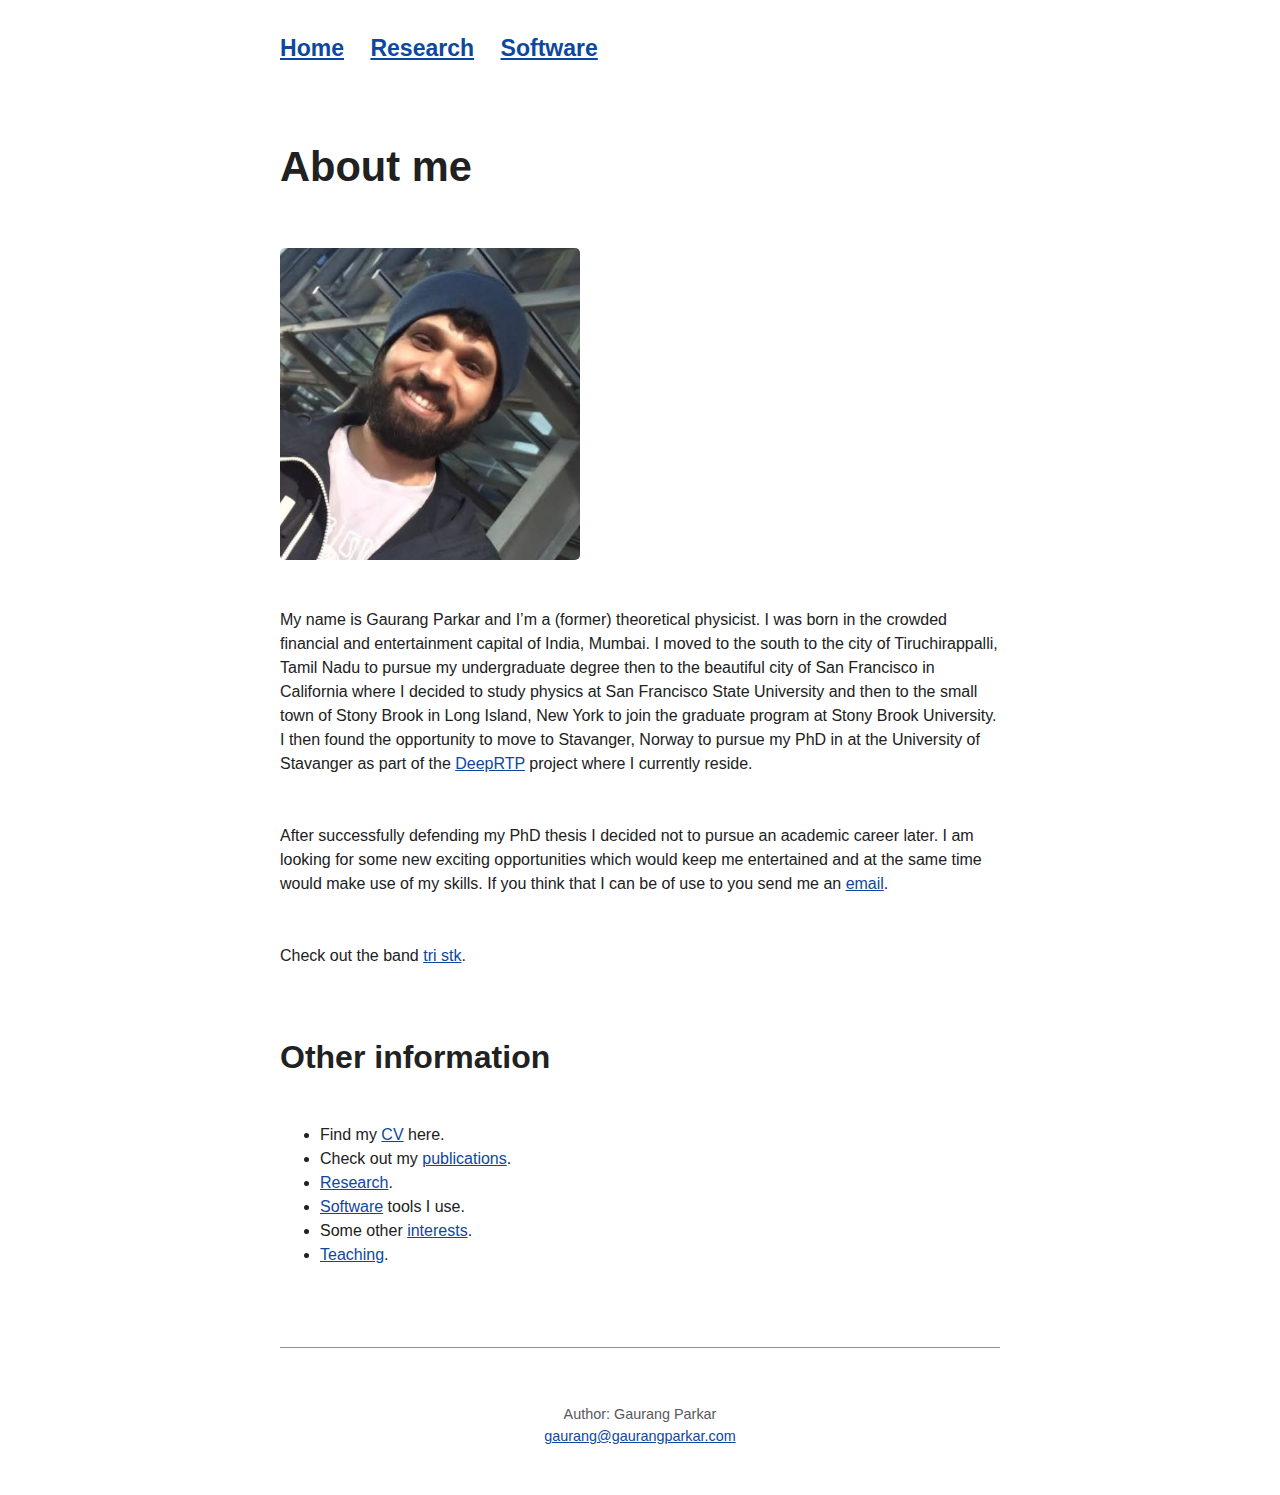
<file: index.html>
<html>
<head>
	<title>Homepage of Gaurang Parkar</title>
	<h4><a href="index.html">Home</a>  <span style="margin: 0 10px"></span>  <a href="projects.html">Research</a><span style="margin: 0 10px"></span>  <a href="software.html">Software</a></h4>
	<link rel='stylesheet' type='text/css' href='style.css'>
</head>
<h2 id="about-me">About me</h2>
<p><img src="photo.jpg" alt="drawing" width="300"/></p>
<p>My name is Gaurang Parkar and I&#8217;m a (former) theoretical physicist. I was born in the crowded financial and entertainment capital of India, Mumbai. I moved to the south to the city of Tiruchirappalli, Tamil Nadu to pursue my undergraduate degree then to the beautiful city of San Francisco in California where I decided to study physics at San Francisco State University and then to the small town of Stony Brook in Long Island, New York to join the graduate program at Stony Brook University. I then found the opportunity to move to Stavanger, Norway to pursue my PhD in at the University of Stavanger as part of the <a href="https://deeprtp.uis.no/">DeepRTP</a> project where I currently reside.</p>
<p>After successfully defending my PhD thesis I decided not to pursue an academic career later. 
 I am looking for some new exciting opportunities which would keep me entertained and at the same time would make use of my skills. If you think that I can be of use to you send me an <a href="gaurang@gaurangparkar.com">email</a>.</p>
<p>Check out the band <a href="https://www.instagram.com/tri_stykker/">tri stk</a>.</p>
<h3 id="other-information">Other information</h3>
<ul>
<li>Find my <a href="cv_july2025.pdf">CV</a> here.</li>
<li>Check out my <a href="https://scholar.google.com/citations?user=YYGDkjYAAAAJ&amp;hl=en">publications</a>.</li>
<li><a href="projects.html">Research</a>.</li>
<li><a href="software.html">Software</a> tools I use.</li>
<li>Some other <a href="interests.html">interests</a>.</li>
<li><a href="teaching.html">Teaching</a>.</li>
</ul>
<footer>
  <p>Author: Gaurang Parkar<br>
  <a href="mailto:gaurang@gaurangparkar.com">gaurang@gaurangparkar.com</a></p>
</footer>
</file>
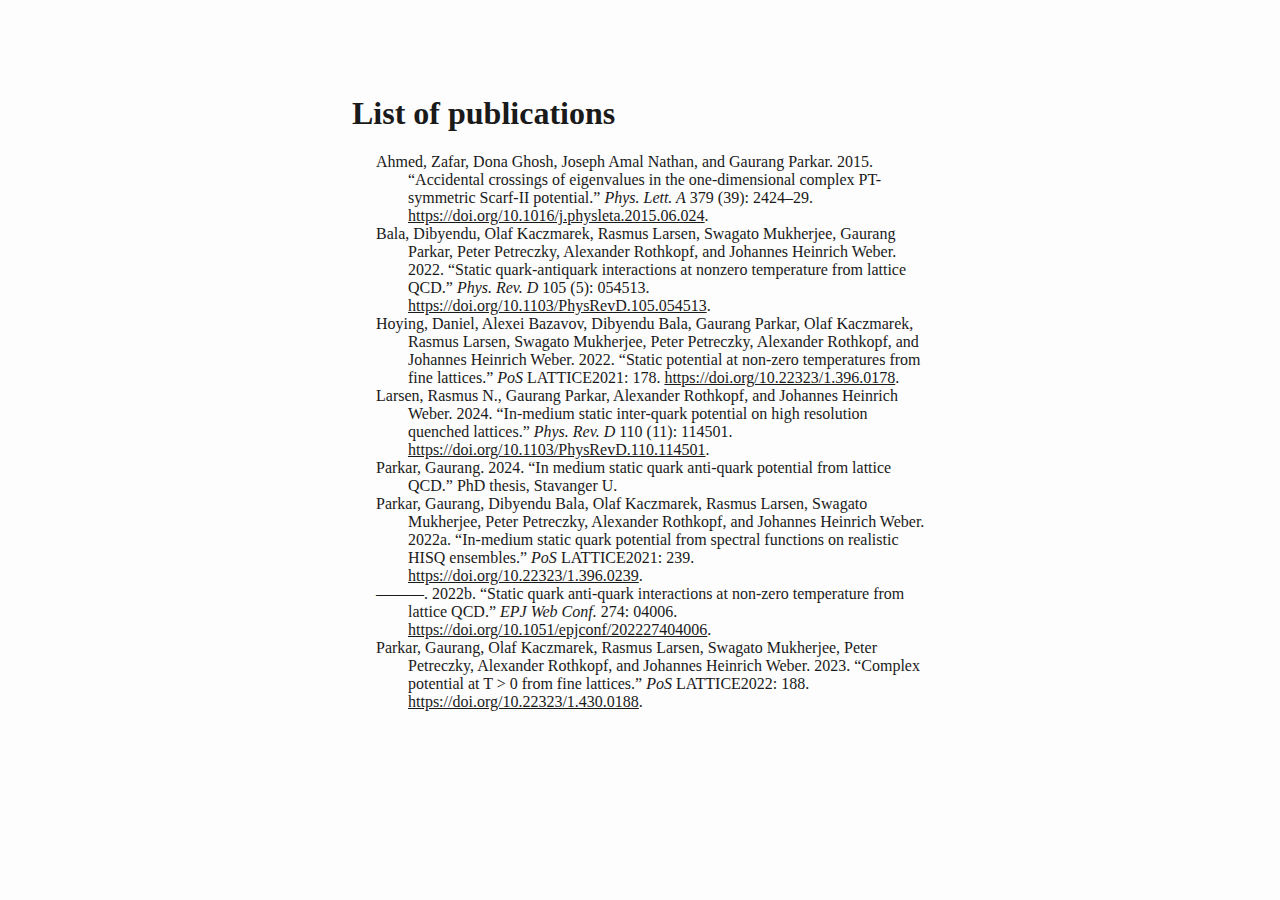
<file: bibs.html>
<!DOCTYPE html>
<html xmlns="http://www.w3.org/1999/xhtml" lang="" xml:lang="">
<head>
  <meta charset="utf-8" />
  <meta name="generator" content="pandoc" />
  <meta name="viewport" content="width=device-width, initial-scale=1.0, user-scalable=yes" />
  <title>bibs</title>
  <style>
    html {
      color: #1a1a1a;
      background-color: #fdfdfd;
    }
    body {
      margin: 0 auto;
      max-width: 36em;
      padding-left: 50px;
      padding-right: 50px;
      padding-top: 50px;
      padding-bottom: 50px;
      hyphens: auto;
      overflow-wrap: break-word;
      text-rendering: optimizeLegibility;
      font-kerning: normal;
    }
    @media (max-width: 600px) {
      body {
        font-size: 0.9em;
        padding: 12px;
      }
      h1 {
        font-size: 1.8em;
      }
    }
    @media print {
      html {
        background-color: white;
      }
      body {
        background-color: transparent;
        color: black;
        font-size: 12pt;
      }
      p, h2, h3 {
        orphans: 3;
        widows: 3;
      }
      h2, h3, h4 {
        page-break-after: avoid;
      }
    }
    p {
      margin: 1em 0;
    }
    a {
      color: #1a1a1a;
    }
    a:visited {
      color: #1a1a1a;
    }
    img {
      max-width: 100%;
    }
    svg {
      height: auto;
      max-width: 100%;
    }
    h1, h2, h3, h4, h5, h6 {
      margin-top: 1.4em;
    }
    h5, h6 {
      font-size: 1em;
      font-style: italic;
    }
    h6 {
      font-weight: normal;
    }
    ol, ul {
      padding-left: 1.7em;
      margin-top: 1em;
    }
    li > ol, li > ul {
      margin-top: 0;
    }
    blockquote {
      margin: 1em 0 1em 1.7em;
      padding-left: 1em;
      border-left: 2px solid #e6e6e6;
      color: #606060;
    }
    code {
      font-family: Menlo, Monaco, Consolas, 'Lucida Console', monospace;
      font-size: 85%;
      margin: 0;
      hyphens: manual;
    }
    pre {
      margin: 1em 0;
      overflow: auto;
    }
    pre code {
      padding: 0;
      overflow: visible;
      overflow-wrap: normal;
    }
    .sourceCode {
     background-color: transparent;
     overflow: visible;
    }
    hr {
      border: none;
      border-top: 1px solid #1a1a1a;
      height: 1px;
      margin: 1em 0;
    }
    table {
      margin: 1em 0;
      border-collapse: collapse;
      width: 100%;
      overflow-x: auto;
      display: block;
      font-variant-numeric: lining-nums tabular-nums;
    }
    table caption {
      margin-bottom: 0.75em;
    }
    tbody {
      margin-top: 0.5em;
      border-top: 1px solid #1a1a1a;
      border-bottom: 1px solid #1a1a1a;
    }
    th {
      border-top: 1px solid #1a1a1a;
      padding: 0.25em 0.5em 0.25em 0.5em;
    }
    td {
      padding: 0.125em 0.5em 0.25em 0.5em;
    }
    header {
      margin-bottom: 4em;
      text-align: center;
    }
    #TOC li {
      list-style: none;
    }
    #TOC ul {
      padding-left: 1.3em;
    }
    #TOC > ul {
      padding-left: 0;
    }
    #TOC a:not(:hover) {
      text-decoration: none;
    }
    code{white-space: pre-wrap;}
    span.smallcaps{font-variant: small-caps;}
    div.columns{display: flex; gap: min(4vw, 1.5em);}
    div.column{flex: auto; overflow-x: auto;}
    div.hanging-indent{margin-left: 1.5em; text-indent: -1.5em;}
    /* The extra [class] is a hack that increases specificity enough to
       override a similar rule in reveal.js */
    ul.task-list[class]{list-style: none;}
    ul.task-list li input[type="checkbox"] {
      font-size: inherit;
      width: 0.8em;
      margin: 0 0.8em 0.2em -1.6em;
      vertical-align: middle;
    }
    .display.math{display: block; text-align: center; margin: 0.5rem auto;}
    /* CSS for citations */
    div.csl-bib-body { }
    div.csl-entry {
      clear: both;
      margin-bottom: 0em;
    }
    .hanging-indent div.csl-entry {
      margin-left:2em;
      text-indent:-2em;
    }
    div.csl-left-margin {
      min-width:2em;
      float:left;
    }
    div.csl-right-inline {
      margin-left:2em;
      padding-left:1em;
    }
    div.csl-indent {
      margin-left: 2em;
    }  </style>
</head>
<body>
<h1 class="unnumbered" id="list-of-publications">List of
publications</h1>
<div id="refs" class="references csl-bib-body hanging-indent"
data-entry-spacing="0" role="list">
<div id="ref-Ahmed:2015goa" class="csl-entry" role="listitem">
Ahmed, Zafar, Dona Ghosh, Joseph Amal Nathan, and Gaurang Parkar. 2015.
<span>“<span class="nocase">Accidental crossings of eigenvalues in the
one-dimensional complex PT-symmetric Scarf-II potential</span>.”</span>
<em>Phys. Lett. A</em> 379 (39): 2424–29. <a
href="https://doi.org/10.1016/j.physleta.2015.06.024">https://doi.org/10.1016/j.physleta.2015.06.024</a>.
</div>
<div id="ref-Bala:2021fkm" class="csl-entry" role="listitem">
Bala, Dibyendu, Olaf Kaczmarek, Rasmus Larsen, Swagato Mukherjee,
Gaurang Parkar, Peter Petreczky, Alexander Rothkopf, and Johannes
Heinrich Weber. 2022. <span>“<span class="nocase">Static quark-antiquark
interactions at nonzero temperature from lattice QCD</span>.”</span>
<em>Phys. Rev. D</em> 105 (5): 054513. <a
href="https://doi.org/10.1103/PhysRevD.105.054513">https://doi.org/10.1103/PhysRevD.105.054513</a>.
</div>
<div id="ref-Hoying:2021mba" class="csl-entry" role="listitem">
Hoying, Daniel, Alexei Bazavov, Dibyendu Bala, Gaurang Parkar, Olaf
Kaczmarek, Rasmus Larsen, Swagato Mukherjee, Peter Petreczky, Alexander
Rothkopf, and Johannes Heinrich Weber. 2022. <span>“<span
class="nocase">Static potential at non-zero temperatures from fine
lattices</span>.”</span> <em>PoS</em> LATTICE2021: 178. <a
href="https://doi.org/10.22323/1.396.0178">https://doi.org/10.22323/1.396.0178</a>.
</div>
<div id="ref-Larsen:2024wgw" class="csl-entry" role="listitem">
Larsen, Rasmus N., Gaurang Parkar, Alexander Rothkopf, and Johannes
Heinrich Weber. 2024. <span>“<span class="nocase">In-medium static
inter-quark potential on high resolution quenched
lattices</span>.”</span> <em>Phys. Rev. D</em> 110 (11): 114501. <a
href="https://doi.org/10.1103/PhysRevD.110.114501">https://doi.org/10.1103/PhysRevD.110.114501</a>.
</div>
<div id="ref-Parkar:2024mve" class="csl-entry" role="listitem">
Parkar, Gaurang. 2024. <span>“<span class="nocase">In medium static
quark anti-quark potential from lattice QCD</span>.”</span> PhD thesis,
Stavanger U.
</div>
<div id="ref-Parkar:2021wpv" class="csl-entry" role="listitem">
Parkar, Gaurang, Dibyendu Bala, Olaf Kaczmarek, Rasmus Larsen, Swagato
Mukherjee, Peter Petreczky, Alexander Rothkopf, and Johannes Heinrich
Weber. 2022a. <span>“<span class="nocase">In-medium static quark
potential from spectral functions on realistic HISQ
ensembles</span>.”</span> <em>PoS</em> LATTICE2021: 239. <a
href="https://doi.org/10.22323/1.396.0239">https://doi.org/10.22323/1.396.0239</a>.
</div>
<div id="ref-GaurangParkar:2022aft" class="csl-entry" role="listitem">
———. 2022b. <span>“<span class="nocase">Static quark anti-quark
interactions at non-zero temperature from lattice QCD</span>.”</span>
<em>EPJ Web Conf.</em> 274: 04006. <a
href="https://doi.org/10.1051/epjconf/202227404006">https://doi.org/10.1051/epjconf/202227404006</a>.
</div>
<div id="ref-GaurangParkar:2022aoa" class="csl-entry" role="listitem">
Parkar, Gaurang, Olaf Kaczmarek, Rasmus Larsen, Swagato Mukherjee, Peter
Petreczky, Alexander Rothkopf, and Johannes Heinrich Weber. 2023.
<span>“<span class="nocase">Complex potential at T <span><span
class="math inline">&gt;</span></span> 0 from fine
lattices</span>.”</span> <em>PoS</em> LATTICE2022: 188. <a
href="https://doi.org/10.22323/1.430.0188">https://doi.org/10.22323/1.430.0188</a>.
</div>
</div>
</body>
</html>
</file>
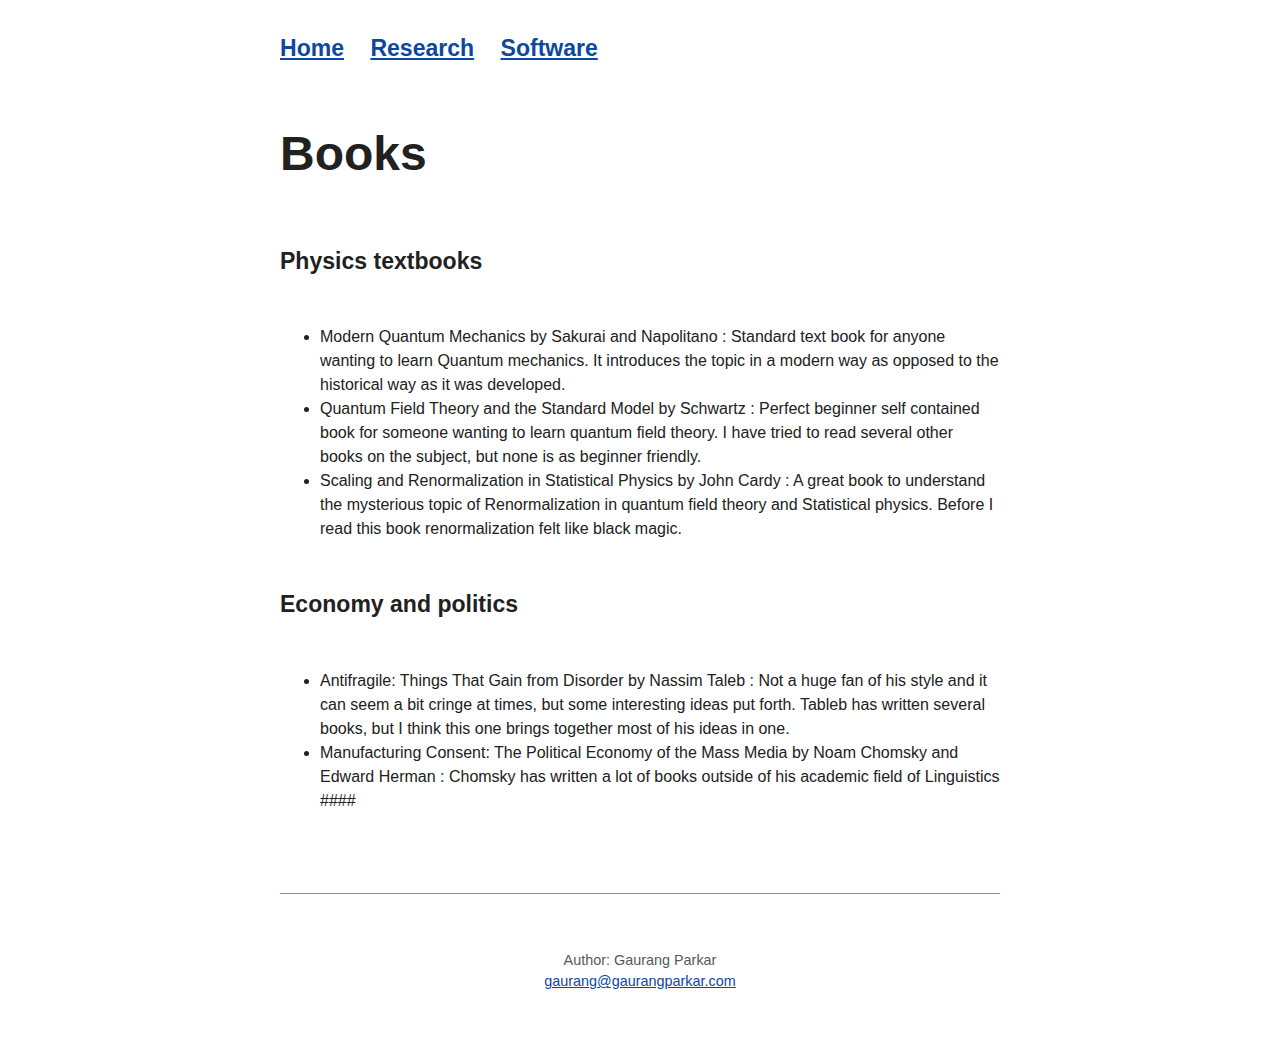
<file: books.html>
<html>
<head>
	<title>Homepage of Gaurang Parkar</title>
	<h4><a href="index.html">Home</a>  <span style="margin: 0 10px"></span>  <a href="projects.html">Research</a><span style="margin: 0 10px"></span>  <a href="software.html">Software</a></h4>
	<link rel='stylesheet' type='text/css' href='style.css'>
</head>
<h1 id="books">Books</h1>
<h4 id="physics-textbooks">Physics textbooks</h4>
<ul>
<li>Modern Quantum Mechanics by Sakurai and Napolitano : Standard text book for anyone wanting to learn Quantum mechanics. It introduces the topic in a modern way as opposed to the historical way as it was developed.</li>
<li>Quantum Field Theory and the Standard Model by Schwartz : Perfect beginner self contained book for someone wanting to learn quantum field theory. I have tried to read several other books on the subject, but none is as beginner friendly.</li>
<li>Scaling and Renormalization in Statistical Physics by John Cardy : A great book to understand the mysterious topic of Renormalization in quantum field theory and Statistical physics. Before I read this book renormalization felt like black magic.</li>
</ul>
<h4 id="economy-and-politics">Economy and politics</h4>
<ul>
<li>
Antifragile: Things That Gain from Disorder by Nassim Taleb : Not a huge fan of his style and it can seem a bit cringe at times, but some interesting ideas put forth. Tableb has written several books, but I think this one brings together most of his ideas in one.</li>
<li>Manufacturing Consent: The Political Economy of the Mass Media by Noam Chomsky and Edward Herman : Chomsky has written a lot of books outside of his academic field of Linguistics
####</li>
</ul>
<footer>
  <p>Author: Gaurang Parkar<br>
  <a href="mailto:gaurang@gaurangparkar.com">gaurang@gaurangparkar.com</a></p>
</footer>
</file>
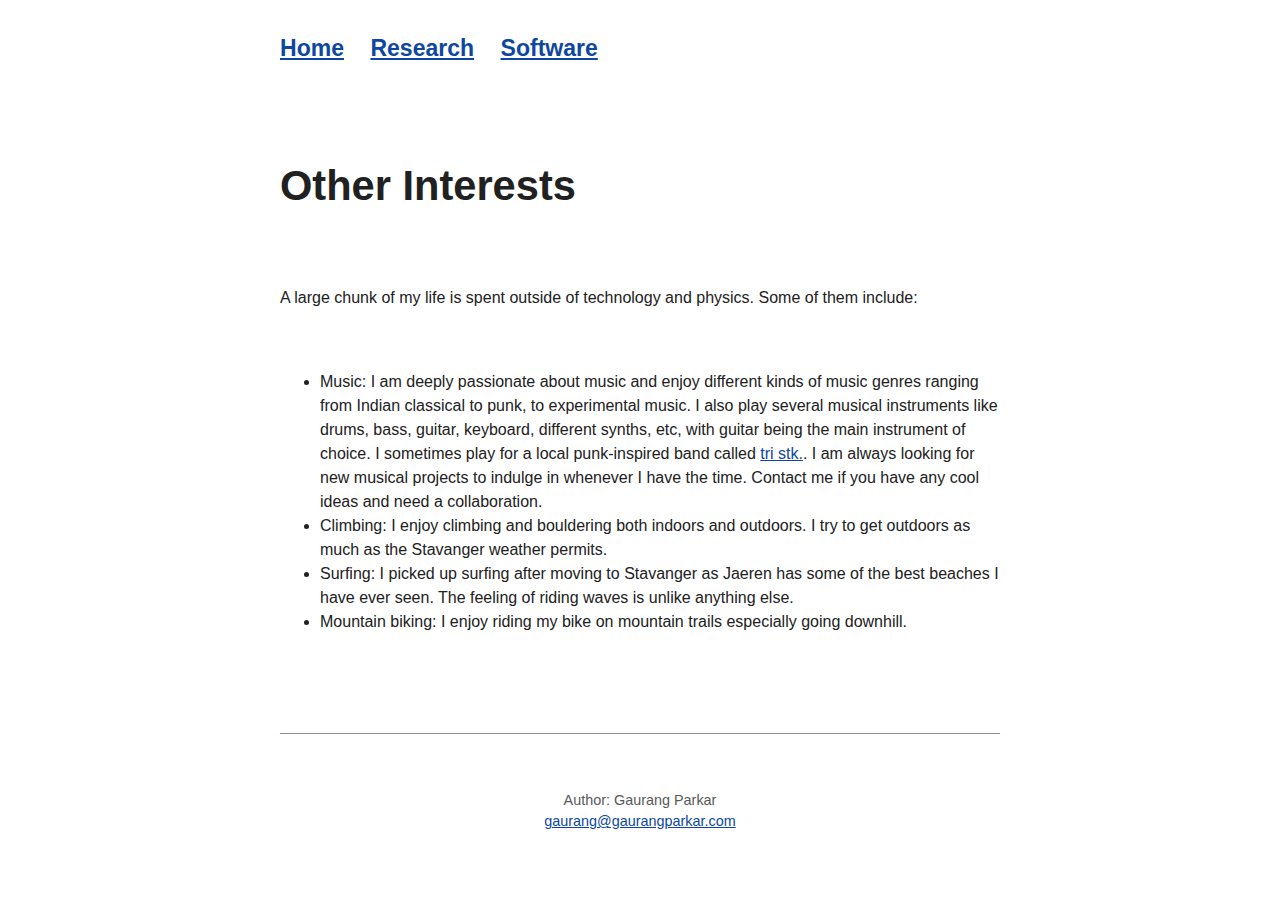
<file: interests.html>
<html>
<head>
	<title>Homepage of Gaurang Parkar</title>
	<h4><a href="index.html">Home</a>  <span style="margin: 0 10px"></span>  <a href="projects.html">Research</a><span style="margin: 0 10px"></span>  <a href="software.html">Software</a></h4>
	<link rel='stylesheet' type='text/css' href='style.css'>
</head>
<h2 id="other-interests">Other Interests</h2>
<p>A large chunk of my life is spent outside of technology and physics. Some of them include:</p>
<ul>
<li>Music: I am deeply passionate about music and enjoy different kinds of music genres ranging from Indian classical to punk, to experimental music. I also play several musical instruments like drums, bass, guitar, keyboard, different synths, etc, with guitar being the main instrument of choice. I sometimes play for a local punk-inspired band called <a href="https://www.instagram.com/tri_stykker/">tri stk.</a>. I am always looking for new musical projects to indulge in whenever I have the time. Contact me if you have any cool ideas and need a collaboration. </li>
<li>Climbing: I enjoy climbing and bouldering both indoors and outdoors. I try to get outdoors as much as the Stavanger weather permits.</li>
<li>Surfing: I picked up surfing after moving to Stavanger as Jaeren has some of the best beaches I have ever seen. The feeling of riding waves is unlike anything else.</li>
<li>Mountain biking: I enjoy riding my bike on mountain trails especially going downhill.</li>
</ul>
<footer>
  <p>Author: Gaurang Parkar<br>
  <a href="mailto:gaurang@gaurangparkar.com">gaurang@gaurangparkar.com</a></p>
</footer>
</file>
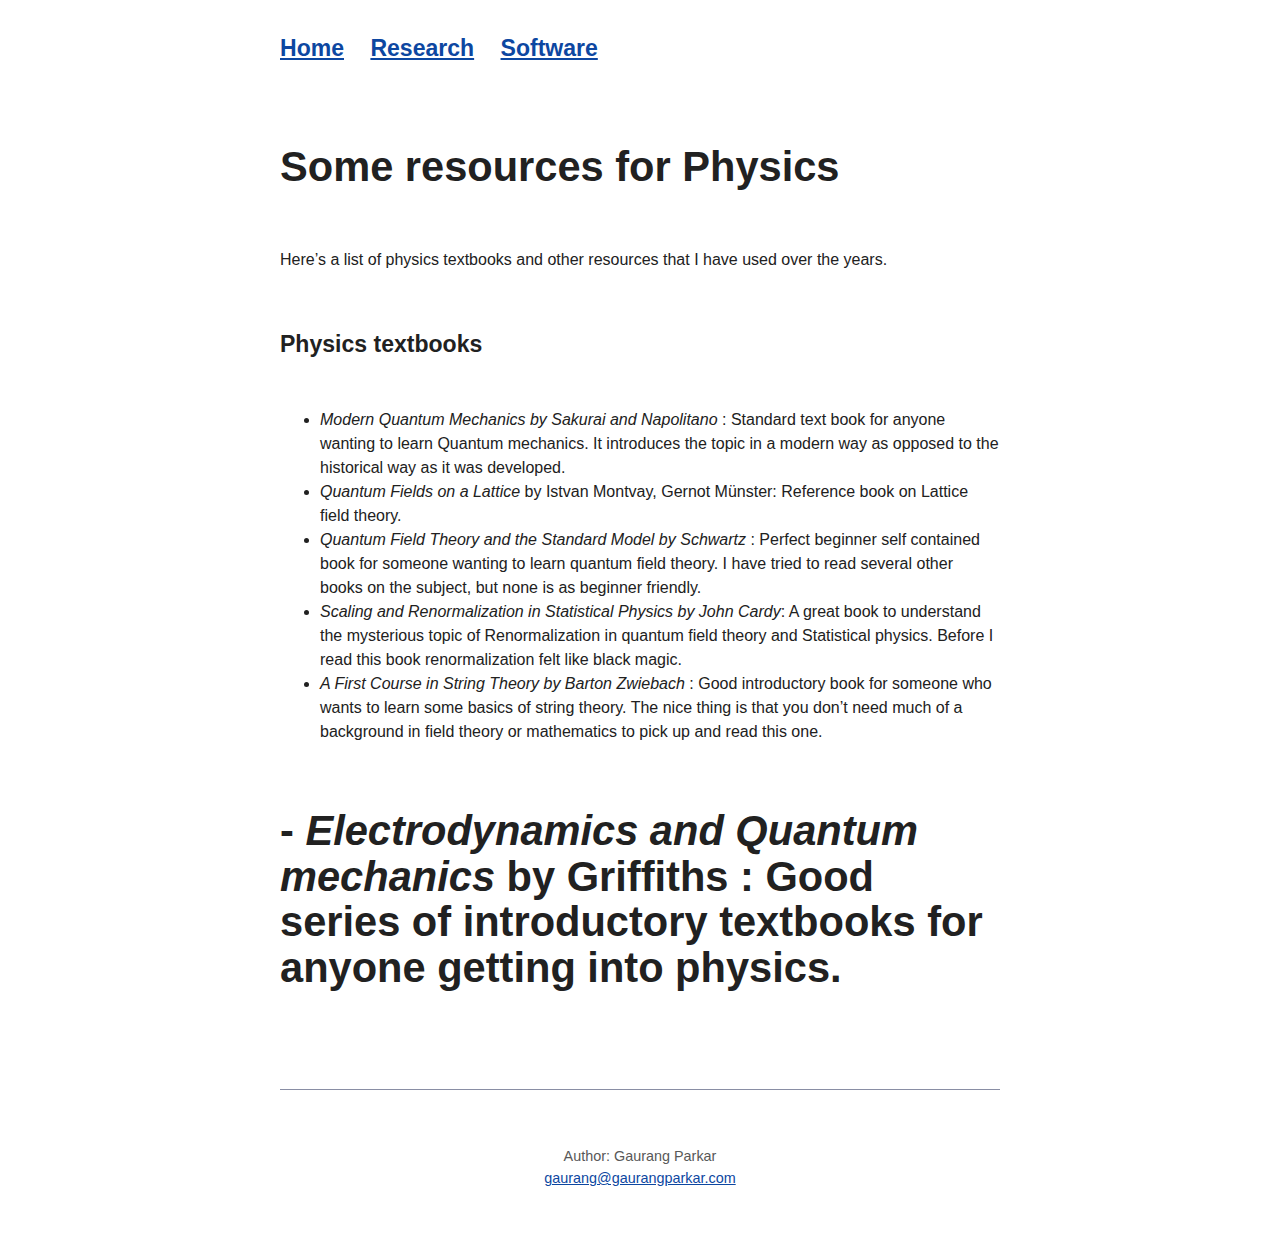
<file: physics_res.html>
<html>
<head>
	<title>Homepage of Gaurang Parkar</title>
	<h4><a href="index.html">Home</a>  <span style="margin: 0 10px"></span>  <a href="projects.html">Research</a><span style="margin: 0 10px"></span>  <a href="software.html">Software</a></h4>
	<link rel='stylesheet' type='text/css' href='style.css'>
</head>
<h2 id="some-resources-for-physics">Some resources for Physics</h2>
<p>Here&#8217;s a list of physics textbooks and other resources that I have used over the years.</p>
<h4 id="physics-textbooks">Physics textbooks</h4>
<ul>
<li><em>Modern Quantum Mechanics by Sakurai and Napolitano</em> : Standard text book for anyone wanting to learn Quantum mechanics. It introduces the topic in a modern way as opposed to the historical way as it was developed.</li>
<li><em>Quantum Fields on a Lattice</em> by Istvan Montvay, Gernot Münster: Reference book on Lattice field theory. </li>
<li><em>Quantum Field Theory and the Standard Model by Schwartz</em> : Perfect beginner self contained book for someone wanting to learn quantum field theory. I have tried to read several other books on the subject, but none is as beginner friendly.</li>
<li><em>Scaling and Renormalization in Statistical Physics by John Cardy</em>: A great book to understand the mysterious topic of Renormalization in quantum field theory and Statistical physics. Before I read this book renormalization felt like black magic.</li>
<li><em>A First Course in String Theory by Barton Zwiebach</em> : Good introductory book for someone who wants to learn some basics of string theory. The nice thing is that you don&#8217;t need much of a background in field theory or mathematics to pick up and read this one.</li>
</ul>
<h2 id="--electrodynamics-and-quantum-mechanics-by-griffiths-good-series-of-introductory-textbooks-for-anyone-getting-into-physics.">- <em>Electrodynamics and Quantum mechanics</em> by Griffiths : Good series of introductory textbooks for anyone getting into physics.</h2>
<footer>
  <p>Author: Gaurang Parkar<br>
  <a href="mailto:gaurang@gaurangparkar.com">gaurang@gaurangparkar.com</a></p>
</footer>
</file>
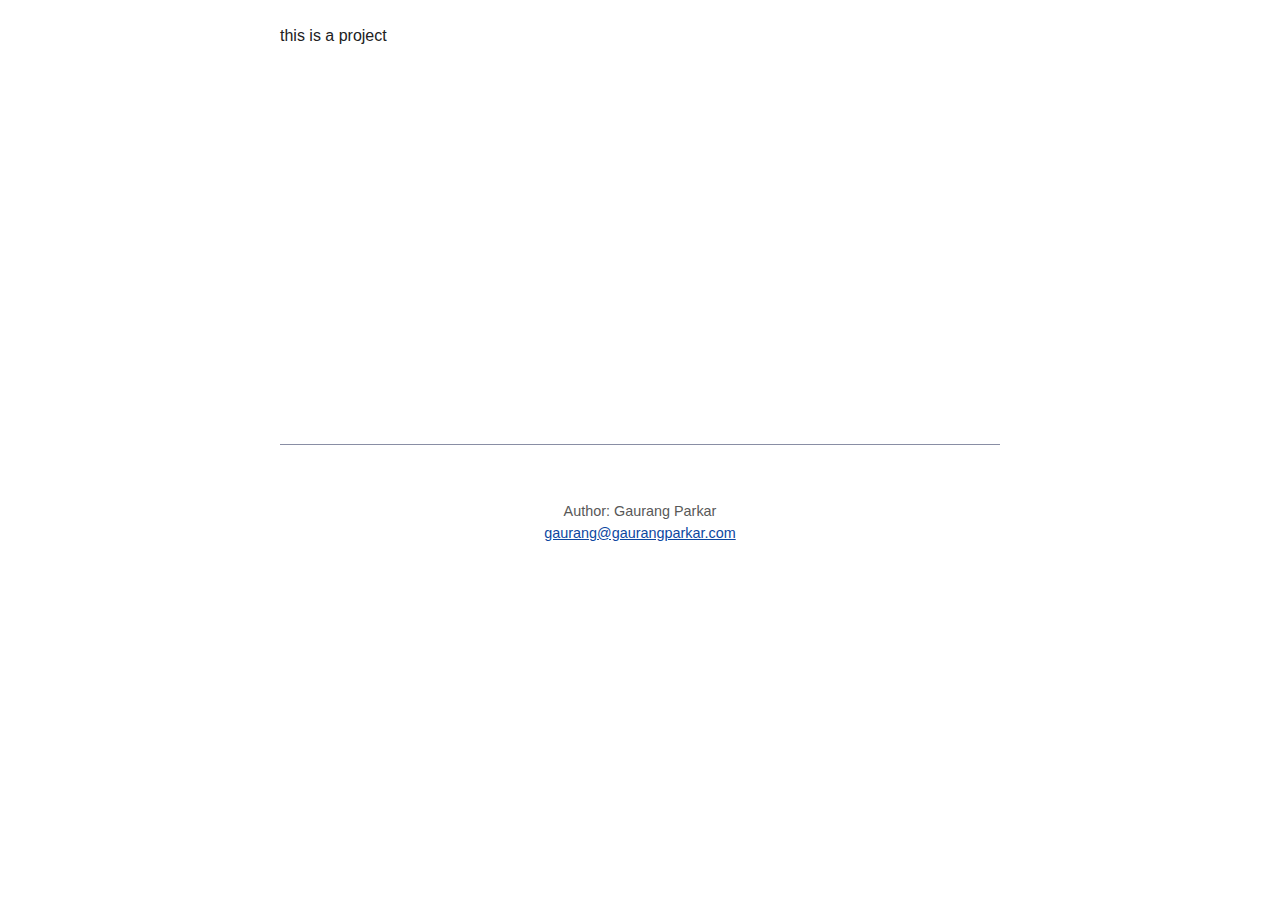
<file: projecs.html>
<html>
<head>
	<link rel='stylesheet' type='text/css' href='style.css'>
</head>
<p>this is a project</p>
<footer>
  <p>Author: Gaurang Parkar<br>
  <a href="mailto:gaurang@gaurangparkar.com">gaurang@gaurangparkar.com</a></p>
</footer>
</file>
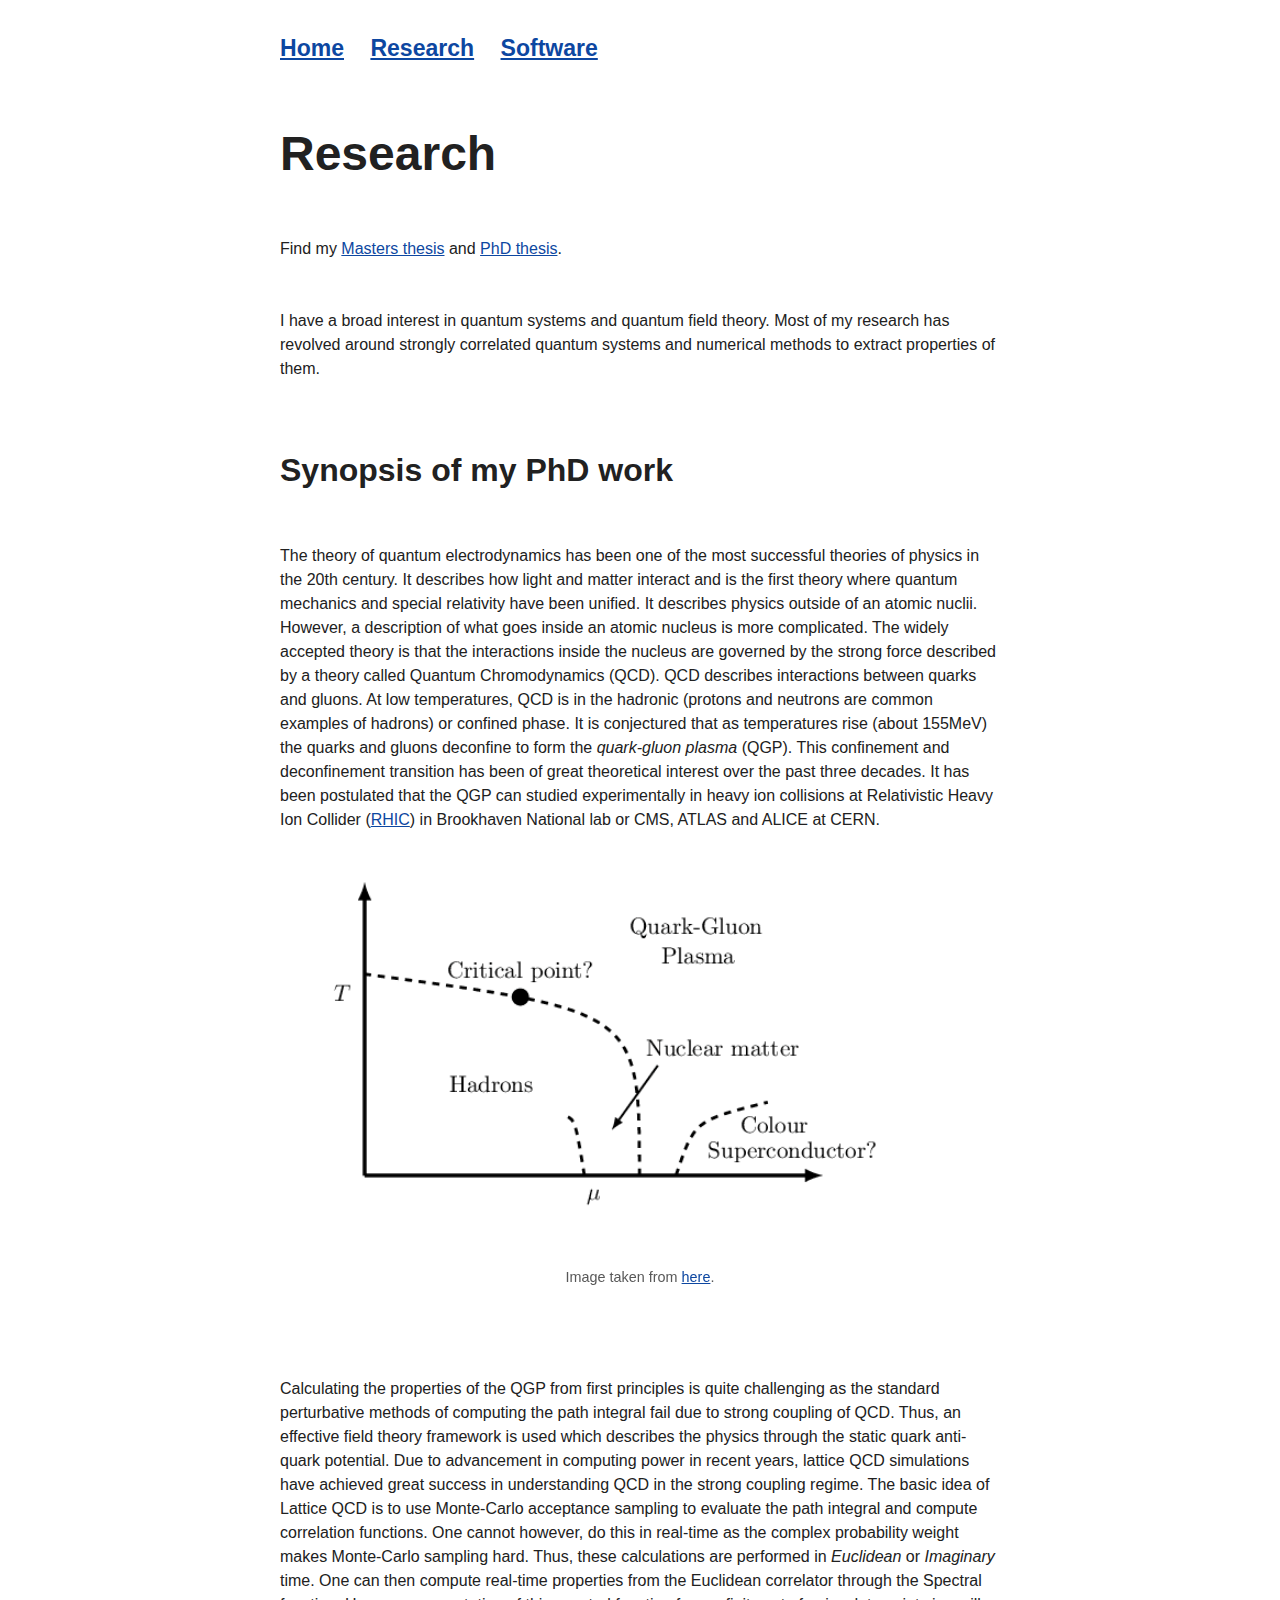
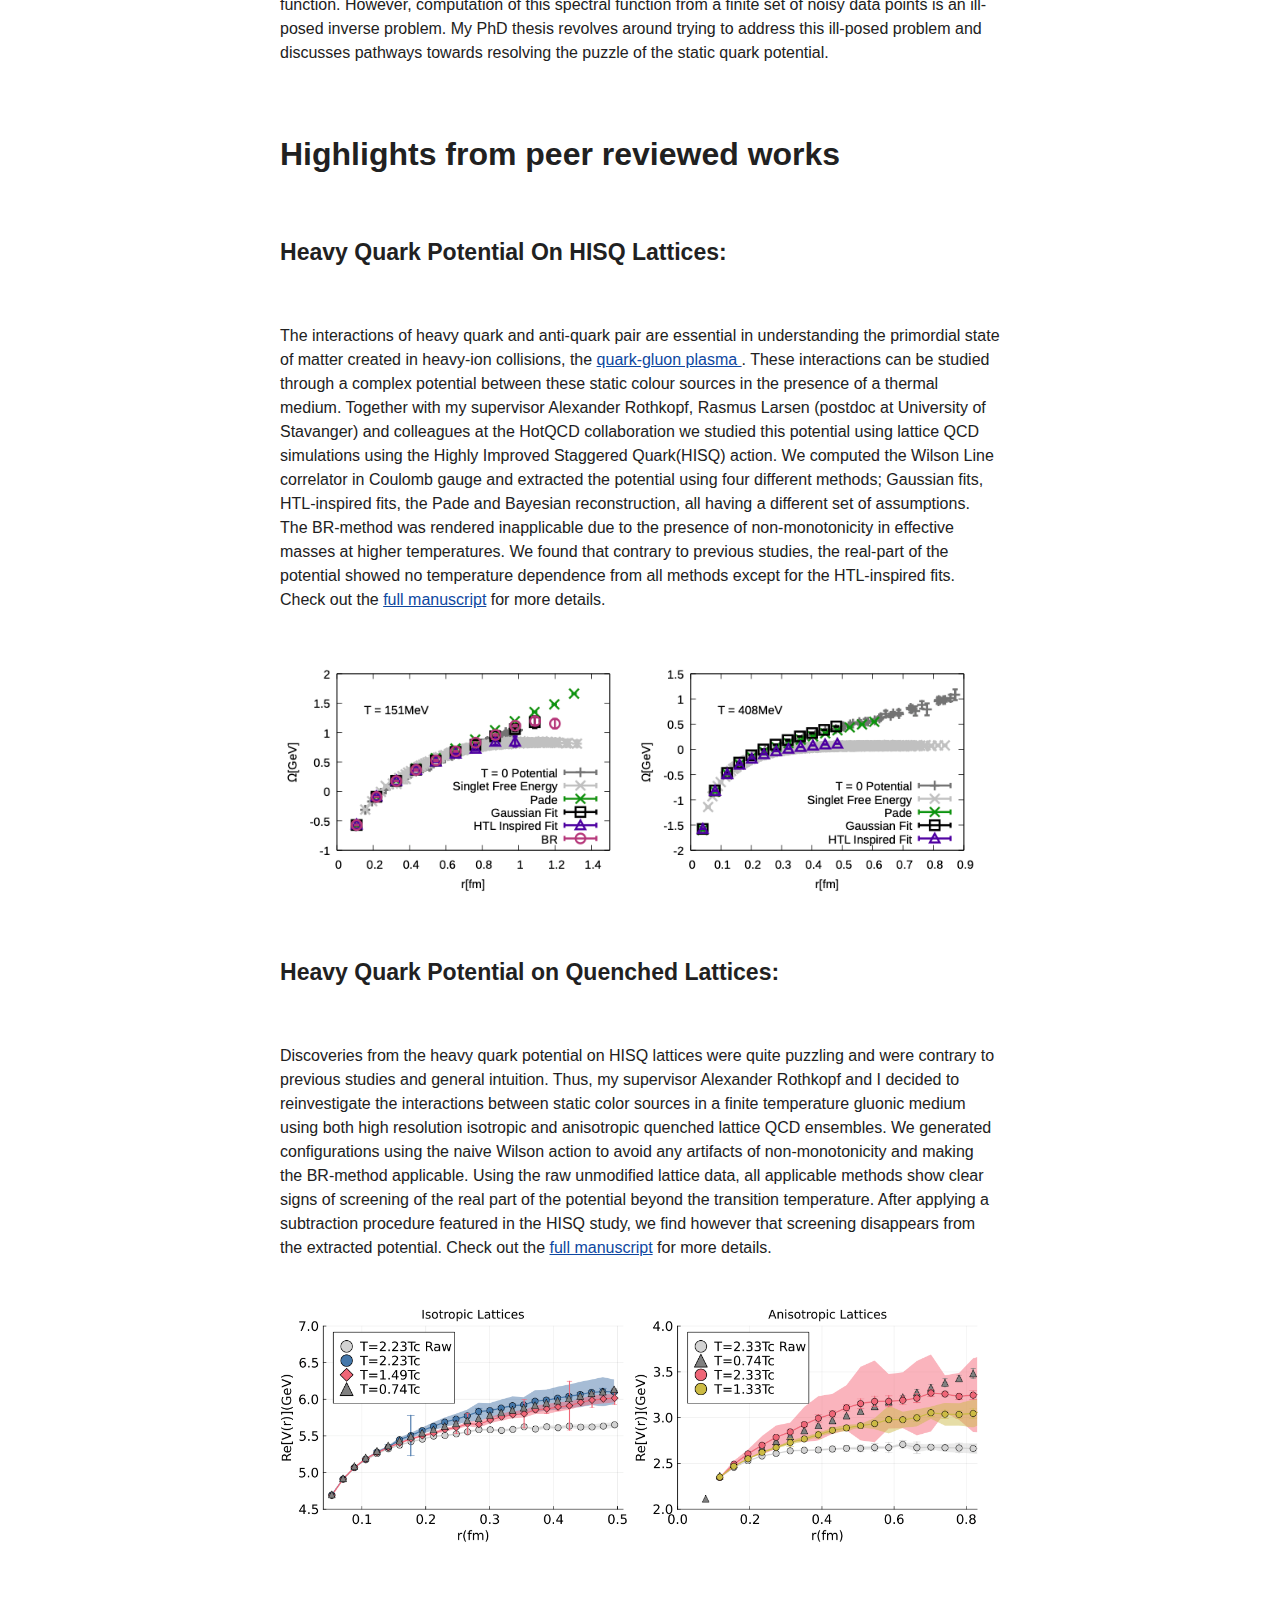
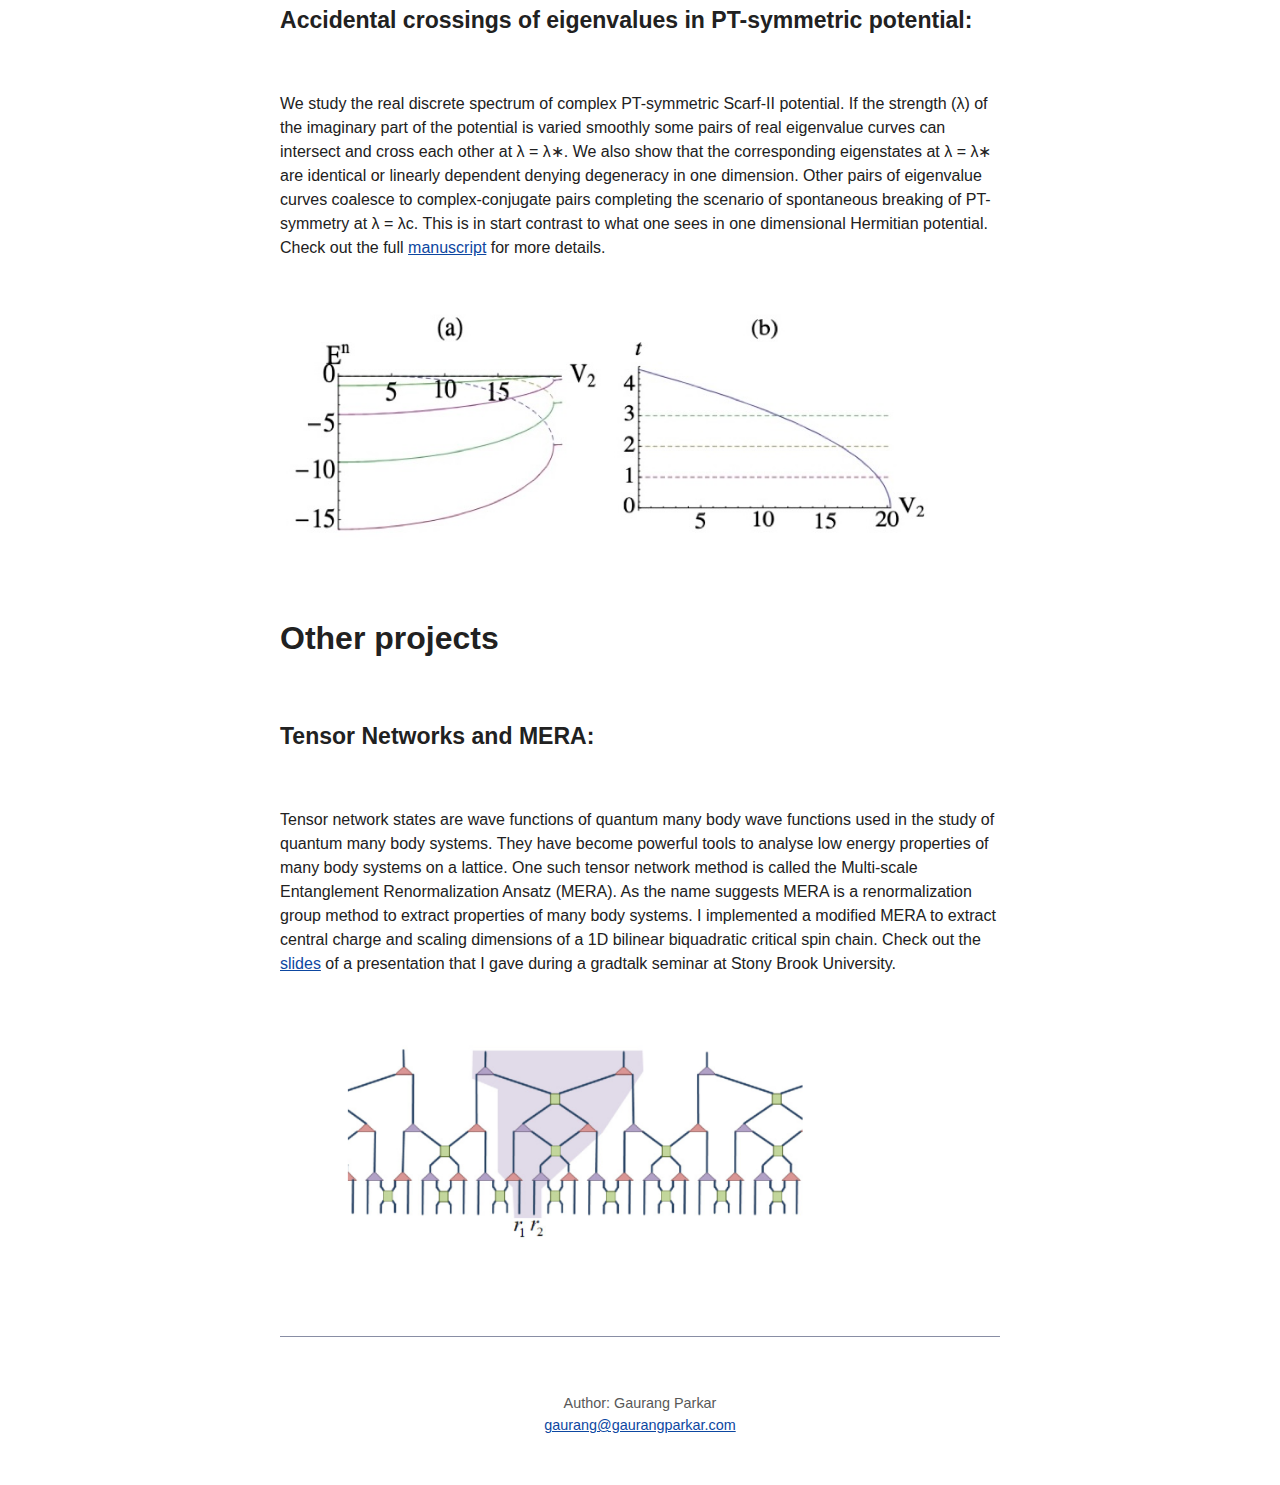
<file: projects.html>
<html>
<head>
	<title>Homepage of Gaurang Parkar</title>
	<h4><a href="index.html">Home</a>  <span style="margin: 0 10px"></span>  <a href="projects.html">Research</a><span style="margin: 0 10px"></span>  <a href="software.html">Software</a></h4>
	<link rel='stylesheet' type='text/css' href='style.css'>
</head>
<h1 id="research">Research</h1>
<p>Find my <a href="thesis_masters.pdf">Masters thesis</a> and <a href="https://inspirehep.net/files/34a1be4fa827574846fa06c7fd9a3259">PhD thesis</a>.</p>
<p>I have a broad interest in quantum systems and quantum field theory. Most of my
research has revolved around strongly correlated quantum systems and numerical
methods to extract properties of them. </p>
<h3 id="synopsis-of-my-phd-work">Synopsis of my PhD work</h3>
<p>The theory of quantum electrodynamics has been one of the most successful theories of physics in the 20th century. 
It describes how light and matter interact and is the first theory where quantum mechanics and special relativity have been unified.
It describes physics outside of an atomic nuclii.
However, a description of what goes inside an atomic nucleus is more complicated.
The widely accepted theory is that the interactions inside the nucleus are governed by the strong force described by a theory called Quantum Chromodynamics (QCD). 
QCD describes interactions between quarks and gluons. At low temperatures, QCD is in the hadronic (protons and neutrons are common examples of hadrons) or confined phase. It is conjectured that as temperatures rise (about 155MeV) the quarks and gluons deconfine to form the <em>quark-gluon plasma</em> (QGP). 
This confinement and deconfinement transition has been of great theoretical interest over the past three decades. It has been postulated that the QGP can studied experimentally in heavy ion collisions at Relativistic Heavy Ion Collider (<a href="https://en.wikipedia.org/wiki/Relativistic_Heavy_Ion_Collider">RHIC</a>) in Brookhaven National lab or CMS, ATLAS and ALICE at CERN. </p>
<p><img src="./QCD-phase-diagram.png" alt="alt text 2" width="600"/>
  <figcaption> Image taken from <a href="https://pos.sissa.it/256/074">here</a>.
  </figcaption></p>
<p>Calculating the properties of the QGP from first principles is quite challenging as the standard perturbative methods of computing the path integral fail due to strong coupling of QCD. 
Thus, an effective field theory framework is used which describes the physics through the static quark anti-quark potential. 
Due to advancement in computing power in recent years, lattice QCD simulations have achieved great success in understanding QCD in the strong coupling regime. 
The basic idea of Lattice QCD is to use Monte-Carlo acceptance sampling to evaluate the path integral and compute correlation functions. 
One cannot however, do this in real-time as the complex probability weight makes Monte-Carlo sampling hard. 
Thus, these calculations are performed in <em>Euclidean</em> or <em>Imaginary</em> time. 
One can then compute real-time properties from the Euclidean correlator through the Spectral function. 
However, computation of this spectral function from a finite set of noisy data points is an ill-posed inverse problem.
My PhD thesis revolves around trying to address this ill-posed problem and discusses pathways towards resolving the puzzle of the static quark potential.</p>
<h3 id="highlights-from-peer-reviewed-works">Highlights from peer reviewed works</h3>
<h4 id="heavy-quark-potential-on-hisq-lattices">Heavy Quark Potential On HISQ Lattices:</h4>
<p>The interactions of heavy quark and anti-quark pair are essential in understanding the primordial state of matter created in heavy-ion collisions, the <a href="https://en.wikipedia.org/wiki/Quark%E2%80%93gluon_plasma">quark-gluon plasma </a>. These interactions can be studied through a complex potential between these static colour sources in the presence of a thermal medium. Together with my supervisor Alexander Rothkopf, Rasmus Larsen (postdoc at University of Stavanger) and colleagues at the HotQCD collaboration we studied this potential using lattice QCD simulations using the Highly Improved Staggered Quark(HISQ) action. We computed the Wilson Line correlator in Coulomb gauge and extracted the potential using four different methods; Gaussian fits, HTL-inspired fits, the Pade and Bayesian reconstruction, all having a different set of assumptions. The BR-method was rendered inapplicable due to the presence of non-monotonicity in effective masses at higher temperatures. We found that contrary to previous studies, the real-part of the potential showed no temperature dependence from all methods except for the HTL-inspired fits. Check out the <a href="https://arxiv.org/pdf/2110.11659">full manuscript</a> for more details.</p>
<p><img src="PaperFig_ReV_6740.png" alt="alt text" width="350"/> <img src="PaperFig_ReV_7825.png" alt="alt 2" width="350"/></p>
<h4 id="heavy-quark-potential-on-quenched-lattices">Heavy Quark Potential on Quenched Lattices:</h4>
<p>Discoveries from the heavy quark potential on HISQ lattices were quite puzzling and were contrary to previous studies and general intuition. Thus, my supervisor Alexander Rothkopf and I decided to reinvestigate the interactions between static color sources in a finite temperature gluonic medium using both high resolution isotropic and anisotropic quenched lattice QCD ensembles. We generated configurations using the naive Wilson action to avoid any artifacts of non-monotonicity and making the BR-method applicable. Using the raw unmodified lattice data, all applicable methods show clear signs of screening of the real part of the potential beyond the transition temperature. After applying a subtraction procedure featured in the HISQ study, we find however that screening disappears from the extracted potential. Check out the <a href="https://link.aps.org/pdf/10.1103/PhysRevD.110.114501">full manuscript</a> for more details.</p>
<p><img src="BR_iso.png" alt="alt text" width="350"/> <img src="BR_aniso.png" alt="alt 2" width="350"/></p>
<h4 id="accidental-crossings-of-eigenvalues-in-pt-symmetric-potential">Accidental crossings of eigenvalues in PT-symmetric potential:</h4>
<p>We study the real discrete spectrum of complex PT-symmetric Scarf-II potential. If the  strength (λ) of the imaginary part of the potential is varied smoothly some pairs of real eigenvalue curves can intersect and cross each other at λ = λ∗. We also show that the corresponding eigenstates at λ = λ∗ are identical or linearly dependent denying degeneracy in one dimension. Other pairs of eigenvalue curves coalesce to complex-conjugate pairs completing the scenario of spontaneous breaking of PT-symmetry at λ = λc. This is in start contrast to what one sees in one dimensional Hermitian potential. Check out the full <a href="https://arxiv.org/pdf/1503.02426">manuscript</a> for more details.</p>
<p><img src="accidental_crossing.jpg" alt="alt 3" width="650"/> </p>
<h3 id="other-projects">Other projects</h3>
<h4 id="tensor-networks-and-mera">Tensor Networks and MERA:</h4>
<p>Tensor network states are wave functions of quantum many body wave functions used in the study of quantum many body systems. 
They have become powerful tools to analyse low energy properties of many body systems on a lattice. 
One such tensor network method is called the Multi-scale Entanglement Renormalization Ansatz (MERA). As the name suggests MERA is a renormalization group method to extract properties of many body systems.
I implemented a modified MERA to extract central charge and scaling dimensions of a 1D bilinear biquadratic critical spin chain. Check out the <a href="gradtalk.pdf">slides</a> of a presentation that I gave during a gradtalk seminar at Stony Brook University.</p>
<p><img src="MERA_mod.png" alt="alt 4" width="550"/> </p>
<footer>
  <p>Author: Gaurang Parkar<br>
  <a href="mailto:gaurang@gaurangparkar.com">gaurang@gaurangparkar.com</a></p>
</footer>
</file>
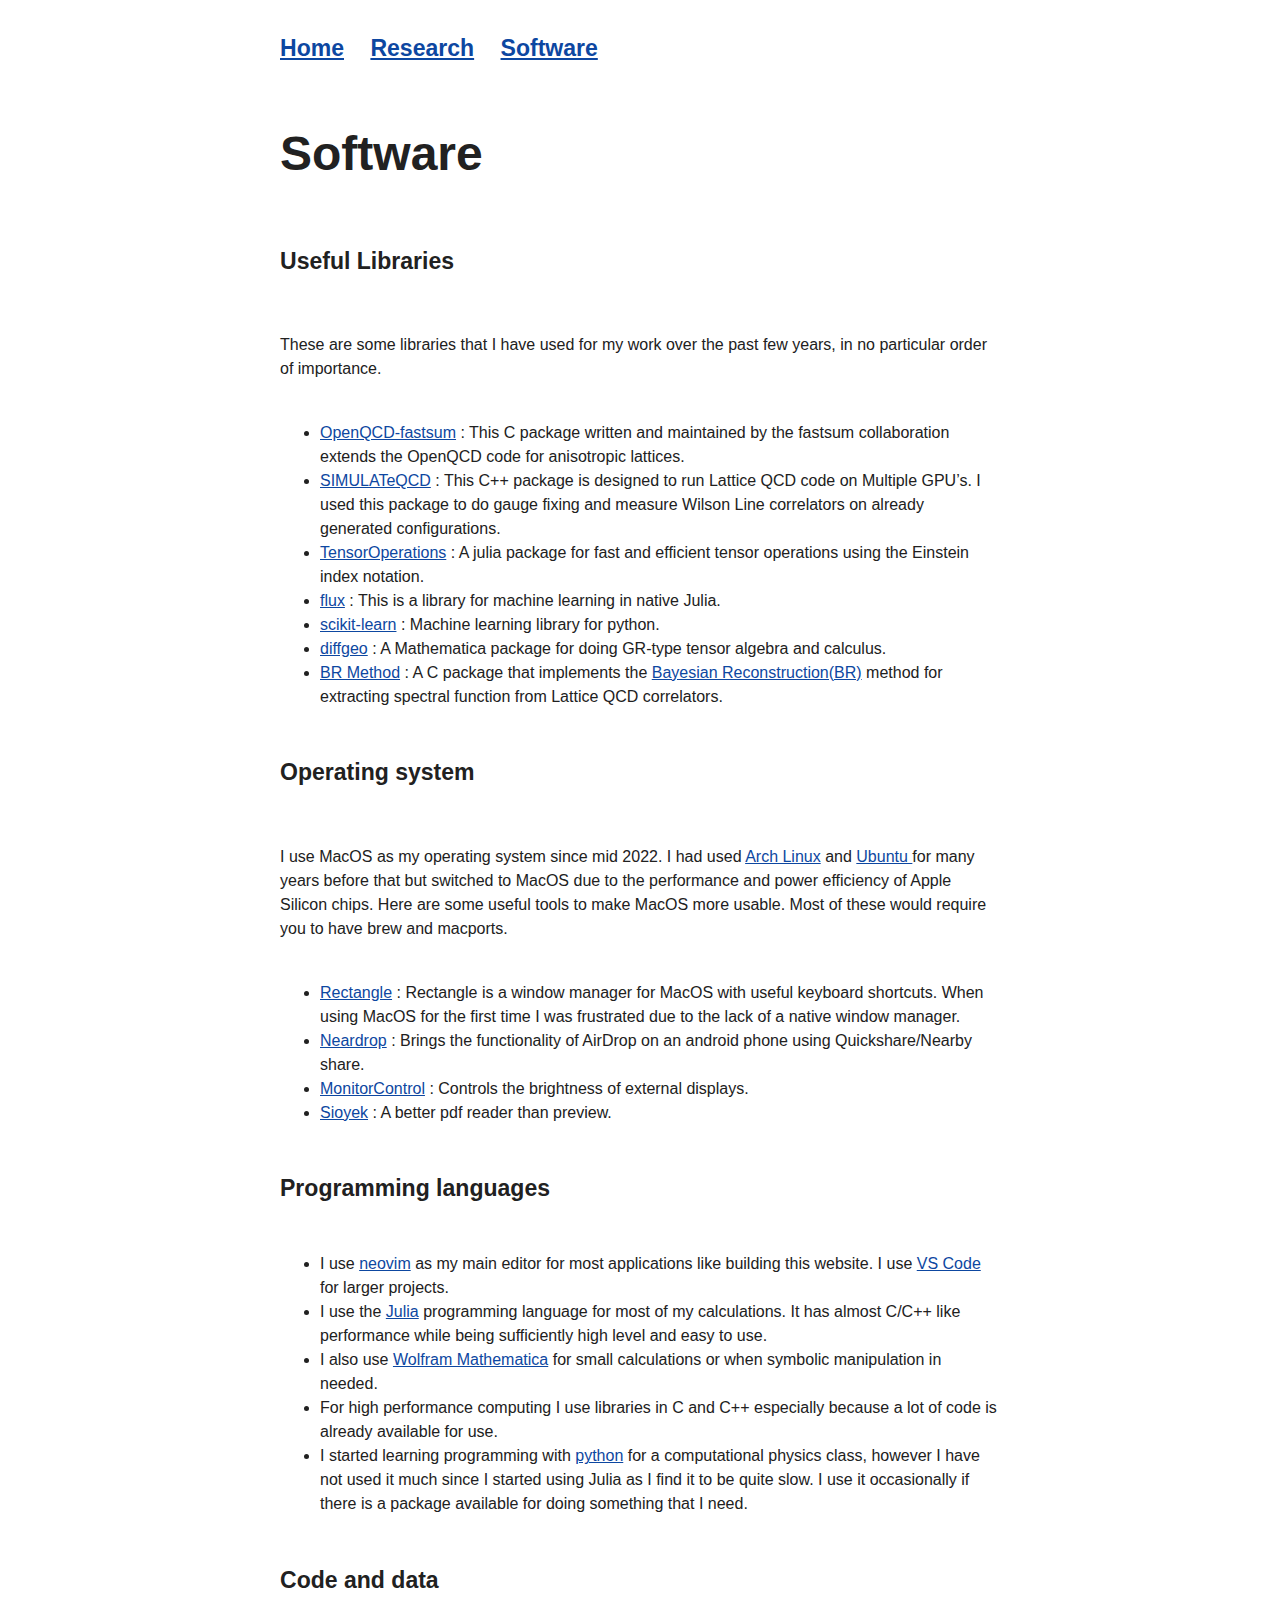
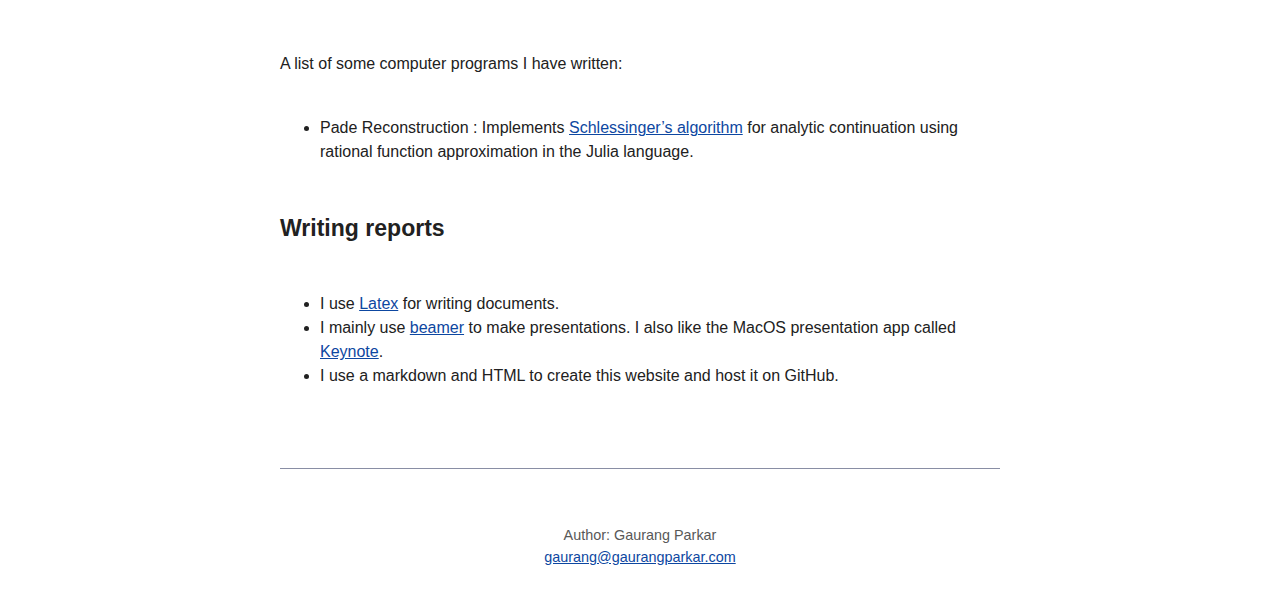
<file: software.html>
<html>
<head>
	<title>Homepage of Gaurang Parkar</title>
	<h4><a href="index.html">Home</a>  <span style="margin: 0 10px"></span>  <a href="projects.html">Research</a><span style="margin: 0 10px"></span>  <a href="software.html">Software</a></h4>
	<link rel='stylesheet' type='text/css' href='style.css'>
</head>
<h1 id="software">Software</h1>
<h4 id="useful-libraries">Useful Libraries</h4>
<p>These are some libraries that I have used for my work over the past few years, in no particular order of importance.</p>
<ul>
<li><a href="https://fastsum.gitlab.io/">OpenQCD-fastsum</a> :  This C package written and maintained by the fastsum collaboration extends the OpenQCD code for anisotropic lattices.</li>
<li><a href="https://github.com/LatticeQCD/SIMULATeQCD">SIMULATeQCD</a> : This C++ package is designed to run Lattice QCD code on Multiple GPU&#8217;s. I used this package to do gauge fixing and measure Wilson Line correlators on already generated configurations.</li>
<li><a href="https://github.com/Jutho/TensorOperations.jl">TensorOperations</a> : A julia package for fast and efficient tensor operations using the Einstein index notation. </li>
<li><a href="https://fluxml.ai/">flux</a> : This is a library for machine learning in native Julia.</li>
<li><a href="https://scikit-learn.org/stable/_">scikit-learn</a> : Machine learning library for python.</li>
<li><a href="https://drive.google.com/file/d/12qsJWTqzxjQ5itQoAN9HssCfP-vgNTOK/view?usp=sharing">diffgeo</a> : A Mathematica package for doing GR-type tensor algebra and calculus.</li>
<li><a href="https://zenodo.org/record/5102934">BR Method</a> : A C package that implements the <a href="https://arxiv.org/abs/1307.6106">Bayesian Reconstruction(BR)</a> method for extracting spectral function from Lattice QCD correlators.</li>
</ul>
<h4 id="operating-system">Operating system</h4>
<p>I use MacOS as my operating system since mid 2022. I had used <a href="https://archlinux.org/">Arch Linux</a> and <a href="https://ubuntu.com/">Ubuntu </a> for many years before that but switched to MacOS due to the performance and power efficiency of Apple Silicon chips. 
Here are some useful tools to make MacOS more usable. Most of these would require you to have brew and macports.</p>
<ul>
<li><a href="https://rectangleapp.com/">Rectangle</a> : Rectangle is a window manager for MacOS with useful keyboard shortcuts. When using MacOS for the first time I was frustrated due to the lack of a native window manager.</li>
<li><a href="https://github.com/grishka/NearDrop">Neardrop</a> : Brings the functionality of AirDrop on an android phone using Quickshare&#47;Nearby share.</li>
<li><a href="https://github.com/MonitorControl/MonitorControl#readme">MonitorControl</a> : Controls the brightness of external displays.</li>
<li><a href="https://sioyek.info/">Sioyek</a> : A better pdf reader than preview.</li>
</ul>
<h4 id="programming-languages">Programming languages</h4>
<ul>
<li>I use <a href="https://neovim.io/">neovim</a> as my main editor for most applications like building this website. I use <a href="https://code.visualstudio.com/">VS Code</a> for larger projects.</li>
<li>I use the <a href="https://julialang.org/">Julia</a> programming language for most of my calculations. It has almost C&#47;C++ like performance while being sufficiently high level and easy to use.</li>
<li>I also use <a href="https://www.wolfram.com/mathematica/">Wolfram Mathematica</a> for small calculations or when symbolic manipulation in needed.</li>
<li>For high performance computing I use libraries in C and C++ especially because a lot of code is already available for use. </li>
<li>I started learning programming with <a href="https://www.python.org/">python</a> for a computational physics class, however I have not used it much since I started using Julia as I find it to be quite slow. I use it occasionally if there is a package available for doing something that I need.</li>
</ul>
<h4 id="code-and-data">Code and data</h4>
<p>A list of some computer programs I have written:</p>
<ul>
<li>Pade Reconstruction : Implements <a href="https://journals.aps.org/pr/abstract/10.1103/PhysRev.167.1411">Schlessinger&#8217;s algorithm</a> for analytic continuation using rational function approximation in the Julia language. </li>
</ul>
<h4 id="writing-reports">Writing reports</h4>
<ul>
<li>I use <a href="https://www.latex-project.org/">Latex</a> for writing documents.</li>
<li>I mainly use <a href="https://ctan.org/pkg/beamer">beamer</a> to make presentations. I also like the MacOS presentation app called <a href="https://en.wikipedia.org/wiki/Keynote_(presentation_software)">Keynote</a>.</li>
<li>I use a markdown and HTML to create this website and host it on GitHub.</li>
</ul>
<footer>
  <p>Author: Gaurang Parkar<br>
  <a href="mailto:gaurang@gaurangparkar.com">gaurang@gaurangparkar.com</a></p>
</footer>
</file>
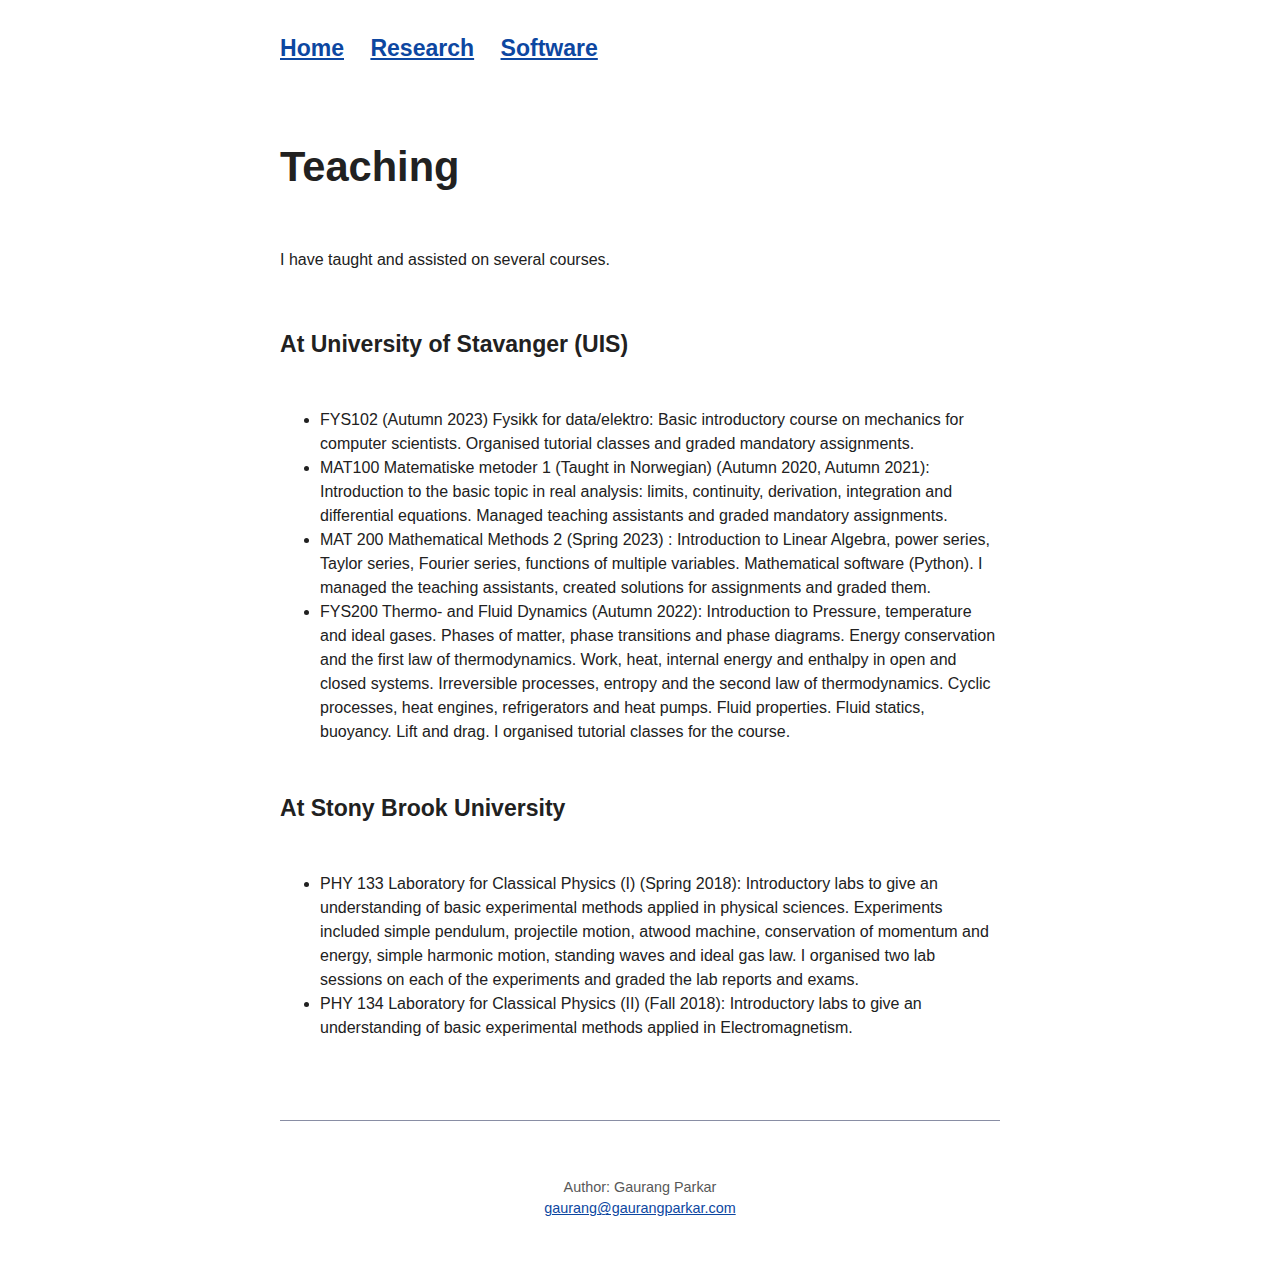
<file: teaching.html>
<html>
<head>
	<title>Homepage of Gaurang Parkar</title>
	<h4><a href="index.html">Home</a>  <span style="margin: 0 10px"></span>  <a href="projects.html">Research</a><span style="margin: 0 10px"></span>  <a href="software.html">Software</a></h4>
	<link rel='stylesheet' type='text/css' href='style.css'>
</head>
<h2 id="teaching">Teaching</h2>
<p>I have taught and assisted on several courses.</p>
<h4 id="at-university-of-stavanger-uis">At University of Stavanger (UIS)</h4>
<ul>
<li>FYS102 (Autumn 2023) Fysikk for data&#47;elektro:
Basic introductory course on mechanics for computer scientists. Organised tutorial classes and graded mandatory assignments.</li>
<li>MAT100 Matematiske metoder 1 (Taught in Norwegian) (Autumn 2020, Autumn 2021):
Introduction to the basic topic in real analysis: limits, continuity, derivation, integration and differential equations.  Managed teaching assistants and graded mandatory assignments.</li>
<li>MAT 200 Mathematical Methods 2 (Spring 2023) :
Introduction to Linear Algebra, power series, Taylor series, Fourier series, functions of multiple variables. Mathematical software (Python). I managed the teaching assistants, created solutions for assignments and graded them.</li>
<li>FYS200 Thermo- and Fluid Dynamics (Autumn 2022): 
Introduction to Pressure, temperature and ideal gases. Phases of matter, phase transitions and phase diagrams. Energy conservation and the first law of thermodynamics. Work, heat, internal energy and enthalpy in open and closed systems. Irreversible processes, entropy and the second law of thermodynamics. Cyclic processes, heat engines, refrigerators and heat pumps. Fluid properties. Fluid statics, buoyancy. Lift and drag. I organised tutorial classes for the course.</li>
</ul>
<h4 id="at-stony-brook-university">At Stony Brook University</h4>
<ul>
<li>PHY 133 Laboratory for Classical Physics (I) (Spring 2018):
Introductory labs to give an understanding of basic experimental methods applied in physical sciences. Experiments included simple pendulum, projectile motion, atwood machine, conservation of momentum and energy, simple harmonic motion, standing waves and ideal gas law. I organised two lab sessions on each of the experiments and graded the lab reports and exams.</li>
<li>PHY 134 Laboratory for Classical Physics (II) (Fall 2018):
Introductory labs to give an understanding of basic experimental methods applied in Electromagnetism.</li>
</ul>
<footer>
  <p>Author: Gaurang Parkar<br>
  <a href="mailto:gaurang@gaurangparkar.com">gaurang@gaurangparkar.com</a></p>
</footer>
</file>
<file: style.css>
/* Global variables. */
:root {
  /* Set sans-serif & mono fonts */
  --sans-font: -apple-system, BlinkMacSystemFont, "Avenir Next", Avenir,
    "Nimbus Sans L", Roboto, "Noto Sans", "Segoe UI", Arial, Helvetica,
    "Helvetica Neue", sans-serif;
  --mono-font: Consolas, Menlo, Monaco, "Andale Mono", "Ubuntu Mono", monospace;
  --standard-border-radius: 5px;
  --border-width: 1px;

  /* Default (light) theme */
  --bg: #fff;
  --accent-bg: #f5f7ff;
  --text: #212121;
  --text-light: #585858;
  --border: #898EA4;
  --accent: #0d47a1;
  --accent-hover: #1266e2;
  --accent-text: var(--bg);
  --code: #d81b60;
  --preformatted: #444;
  --marked: #ffdd33;
  --disabled: #efefef;
}

/* Dark theme */
@media (prefers-color-scheme: dark) {
  :root {
    color-scheme: dark;
    --bg: #212121;
    --accent-bg: #2b2b2b;
    --text: #dcdcdc;
    --text-light: #ababab;
    --accent: #ffb300;
    --accent-hover: #ffe099;
    --accent-text: var(--bg);
    --code: #f06292;
    --preformatted: #ccc;
    --disabled: #111;
  }
  /* Add a bit of transparency so light media isn't so glaring in dark mode */
  img,
  video {
    opacity: 0.8;
  }
}

/* Reset box-sizing */
*, *::before, *::after {
  box-sizing: border-box;
}

/* Reset default appearance */
textarea,
select,
input,
progress {
  appearance: none;
  -webkit-appearance: none;
  -moz-appearance: none;
}

html {
  /* Set the font globally */
  font-family: var(--sans-font);
  scroll-behavior: smooth;
}

/* Make the body a nice central block */
body {
  color: var(--text);
  background-color: var(--bg);
  font-size: 1.0rem;
  line-height: 1.5;
  display: grid;
  grid-template-columns: 1fr min(45rem, 90%) 1fr;
  margin: 0;
}
body > * {
  grid-column: 2;
}

/* Make the header bg full width, but the content inline with body */
body > header {
  background-color: var(--accent-bg);
  border-bottom: var(--border-width) solid var(--border);
  text-align: center;
  padding: 0 0.5rem 2rem 0.5rem;
  grid-column: 1 / -1;
}

body > header > *:only-child {
  margin-block-start: 2rem;
}

body > header h1 {
  max-width: 1200px;
  margin: 1rem auto;
}

body > header p {
  max-width: 40rem;
  margin: 1rem auto;
}

/* Add a little padding to ensure spacing is correct between content and header nav */
main {
  padding-top: 1.5rem;
}

body > footer {
  margin-top: 4rem;
  padding: 2rem 1rem 1.5rem 1rem;
  color: var(--text-light);
  font-size: 0.9rem;
  text-align: center;
  border-top: var(--border-width) solid var(--border);
}

/* Format headers */
h1 {
  font-size: 3rem;
}

h2 {
  font-size: 2.6rem;
  margin-top: 3rem;
}

h3 {
  font-size: 2rem;
  margin-top: 3rem;
}

h4 {
  font-size: 1.44rem;
}

h5 {
  font-size: 1.15rem;
}

h6 {
  font-size: 0.96rem;
}

p {
  margin: 1.5rem 0;
}

/* Prevent long strings from overflowing container */
p, h1, h2, h3, h4, h5, h6 {
  overflow-wrap: break-word;
}

/* Fix line height when title wraps */
h1,
h2,
h3 {
  line-height: 1.1;
}

/* Reduce header size on mobile */
@media only screen and (max-width: 720px) {
  h1 {
    font-size: 2.5rem;
  }

  h2 {
    font-size: 2.1rem;
  }

  h3 {
    font-size: 1.75rem;
  }

  h4 {
    font-size: 1.25rem;
  }
}

/* Format links & buttons */
a,
a:visited {
  color: var(--accent);
}

a:hover {
  text-decoration: none;
}

button,
.button,
a.button, /* extra specificity to override a */
input[type="submit"],
input[type="reset"],
input[type="button"] {
  border: var(--border-width) solid var(--accent);
  background-color: var(--accent);
  color: var(--accent-text);
  padding: 0.5rem 0.9rem;
  text-decoration: none;
  line-height: normal;
}

.button[aria-disabled="true"], 
input:disabled,
textarea:disabled,
select:disabled,
button[disabled] {
  cursor: not-allowed;
  background-color: var(--disabled);
  border-color: var(--disabled);
  color: var(--text-light);
}

input[type="range"] {
  padding: 0;
}

/* Set the cursor to '?' on an abbreviation and style the abbreviation to show that there is more information underneath */
abbr[title] {
  cursor: help;
  text-decoration-line: underline;
  text-decoration-style: dotted;
}

button:enabled:hover,
.button:not([aria-disabled="true"]):hover,
input[type="submit"]:enabled:hover,
input[type="reset"]:enabled:hover,
input[type="button"]:enabled:hover {
  background-color: var(--accent-hover);
  border-color: var(--accent-hover);
  cursor: pointer;
}

.button:focus-visible,
button:focus-visible:where(:enabled),
input:enabled:focus-visible:where(
  [type="submit"],
  [type="reset"],
  [type="button"]
) {
  outline: 2px solid var(--accent);
  outline-offset: 1px;
}

/* Format navigation */
header nav {
  font-size: 1rem;
  line-height: 2;
  padding: 1rem 0 0 0;
}

/* Use flexbox to allow items to wrap, as needed */
header nav ul,
header nav ol {
  align-content: space-around;
  align-items: center;
  display: flex;
  flex-direction: row;
  flex-wrap: wrap;
  justify-content: center;
  list-style-type: none;
  margin: 0;
  padding: 0;
}

/* List items are inline elements, make them behave more like blocks */
header nav ul li,
header nav ol li {
  display: inline-block;
}

header nav a,
header nav a:visited {
  margin: 0 0.5rem 1rem 0.5rem;
  border: var(--border-width) solid var(--border);
  border-radius: var(--standard-border-radius);
  color: var(--text);
  display: inline-block;
  padding: 0.1rem 1rem;
  text-decoration: none;
}

header nav a:hover,
header nav a.current,
header nav a[aria-current="page"],
header nav a[aria-current="true"] {
  background: var(--bg);
  border-color: var(--accent);
  color: var(--accent);
  cursor: pointer;
}

/* Reduce nav side on mobile */
@media only screen and (max-width: 720px) {
  header nav a {
    border: none;
    padding: 0;
    text-decoration: underline;
    line-height: 1;
  }

  header nav a.current {
    background: none;
  }
}

/* Consolidate box styling */
aside, details, pre, progress {
  background-color: var(--accent-bg);
  border: var(--border-width) solid var(--border);
  border-radius: var(--standard-border-radius);
  margin-bottom: 1rem;
}

aside {
  font-size: 1rem;
  width: 30%;
  padding: 0 15px;
  margin-inline-start: 15px;
  float: right;
}
*[dir="rtl"] aside {
  float: left;
}

/* Make aside full-width on mobile */
@media only screen and (max-width: 720px) {
  aside {
    width: 100%;
    float: none;
    margin-inline-start: 0;
  }
}

article, fieldset, dialog {
  border: var(--border-width) solid var(--border);
  padding: 1rem;
  border-radius: var(--standard-border-radius);
  margin-bottom: 1rem;
}

article h2:first-child,
section h2:first-child,
article h3:first-child,
section h3:first-child {
  margin-top: 1rem;
}

section {
  border-top: var(--border-width) solid var(--border);
  border-bottom: var(--border-width) solid var(--border);
  padding: 2rem 1rem;
  margin: 3rem 0;
}

/* Don't double separators when chaining sections */
section + section,
section:first-child {
  border-top: 0;
  padding-top: 0;
}

section + section {
  margin-top: 0;
}

section:last-child {
  border-bottom: 0;
  padding-bottom: 0;
}

details {
  padding: 0.7rem 1rem;
}

summary {
  cursor: pointer;
  font-weight: bold;
  padding: 0.7rem 1rem;
  margin: -0.7rem -1rem;
  word-break: break-all;
}

details[open] > summary + * {
  margin-top: 0;
}

details[open] > summary {
  margin-bottom: 0.5rem;
}

details[open] > :last-child {
  margin-bottom: 0;
}

/* Format tables */
table {
  border-collapse: collapse;
  margin: 1.5rem 0;
}

figure > table {
  width: max-content;
  margin: 0;
}

td,
th {
  border: var(--border-width) solid var(--border);
  text-align: start;
  padding: 0.5rem;
}

th {
  background-color: var(--accent-bg);
  font-weight: bold;
}

tr:nth-child(even) {
  /* Set every other cell slightly darker. Improves readability. */
  background-color: var(--accent-bg);
}

table caption {
  font-weight: bold;
  margin-bottom: 0.5rem;
}

/* Format forms */
textarea,
select,
input,
button,
.button {
  font-size: inherit;
  font-family: inherit;
  padding: 0.5em;
  margin-bottom: 0.5rem;
  border-radius: var(--standard-border-radius);
  box-shadow: none;
  max-width: 100%;
  display: inline-block;
}
textarea,
select,
input {
  color: var(--text);
  background-color: var(--bg);
  border: var(--border-width) solid var(--border);
}
label {
  display: block;
}
textarea:not([cols]) {
  width: 100%;
}

/* Add arrow to drop-down */
select:not([multiple]) {
  background-image: linear-gradient(45deg, transparent 49%, var(--text) 51%),
    linear-gradient(135deg, var(--text) 51%, transparent 49%);
  background-position: calc(100% - 15px), calc(100% - 10px);
  background-size: 5px 5px, 5px 5px;
  background-repeat: no-repeat;
  padding-inline-end: 25px;
}
*[dir="rtl"] select:not([multiple]) {
  background-position: 10px, 15px;
}

/* checkbox and radio button style */
input[type="checkbox"],
input[type="radio"] {
  vertical-align: middle;
  position: relative;
  width: min-content;
}

input[type="checkbox"] + label,
input[type="radio"] + label {
  display: inline-block;
}

input[type="radio"] {
  border-radius: 100%;
}

input[type="checkbox"]:checked,
input[type="radio"]:checked {
  background-color: var(--accent);
}

input[type="checkbox"]:checked::after {
  /* Creates a rectangle with colored right and bottom borders which is rotated to look like a check mark */
  content: " ";
  width: 0.2em;
  height: 0.4em;
  border-radius: 0;
  position: absolute;
  top: 0.04em;
  left: 0.18em;
  background-color: transparent;
  border-right: solid var(--bg) 0.08em;
  border-bottom: solid var(--bg) 0.08em;
  font-size: 1.8em;
  transform: rotate(45deg);
}
input[type="radio"]:checked::after {
  /* creates a colored circle for the checked radio button  */
  content: " ";
  width: 0.3em;
  height: 0.3em;
  border-radius: 100%;
  position: absolute;
  top: 0.125em;
  background-color: var(--bg);
  left: 0.125em;
  font-size: 1.8em;
}

/* Makes input fields wider on smaller screens */
@media only screen and (max-width: 720px) {
  textarea,
  select,
  input {
    width: 100%;
  }
}

/* Set a height for color input */
input[type="color"] {
  height: 2.5rem;
  padding:  0.2rem;
}

/* do not show border around file selector button */
input[type="file"] {
  border: 0;
}

/* Misc body elements */
hr {
  border: none;
  height: var(--border-width);
  background: var(--border);
  margin: 1rem auto;
}

mark {
  padding: 2px 5px;
  border-radius: var(--standard-border-radius);
  background-color: var(--marked);
  color: black;
}

mark a {
  color: #0d47a1;
}

img,
video {
  max-width: 100%;
  height: auto;
  border-radius: var(--standard-border-radius);
}

figure {
  margin: 0;
  display: block;
  overflow-x: auto;
}

figure > img,
figure > picture > img {
  display: block;
  margin-inline: auto;
}

figcaption {
  position: sticky;
  left: 0;
  text-align: center;
  font-size: 0.9rem;
  color: var(--text-light);
  margin-block: 1rem;
}

blockquote {
  margin-inline-start: 2rem;
  margin-inline-end: 0;
  margin-block: 2rem;
  padding: 0.4rem 0.8rem;
  border-inline-start: 0.35rem solid var(--accent);
  color: var(--text-light);
  font-style: italic;
}

cite {
  font-size: 0.9rem;
  color: var(--text-light);
  font-style: normal;
}

dt {
    color: var(--text-light);
}

/* Use mono font for code elements */
code,
pre,
pre span,
kbd,
samp {
  font-family: var(--mono-font);
  color: var(--code);
}

kbd {
  color: var(--preformatted);
  border: var(--border-width) solid var(--preformatted);
  border-bottom: 3px solid var(--preformatted);
  border-radius: var(--standard-border-radius);
  padding: 0.1rem 0.4rem;
}

pre {
  padding: 1rem 1.4rem;
  max-width: 100%;
  overflow: auto;
  color: var(--preformatted);
}

/* Fix embedded code within pre */
pre code {
  color: var(--preformatted);
  background: none;
  margin: 0;
  padding: 0;
}

/* Progress bars */
/* Declarations are repeated because you */
/* cannot combine vendor-specific selectors */
progress {
  width: 100%;
}

progress:indeterminate {
  background-color: var(--accent-bg);
}

progress::-webkit-progress-bar {
  border-radius: var(--standard-border-radius);
  background-color: var(--accent-bg);
}

progress::-webkit-progress-value {
  border-radius: var(--standard-border-radius);
  background-color: var(--accent);
}

progress::-moz-progress-bar {
  border-radius: var(--standard-border-radius);
  background-color: var(--accent);
  transition-property: width;
  transition-duration: 0.3s;
}

progress:indeterminate::-moz-progress-bar {
  background-color: var(--accent-bg);
}

dialog {
  background-color: var(--bg);
  max-width: 40rem;
  margin: auto;
}

dialog::backdrop {
  background-color: var(--bg);
  opacity: 0.8;
}

@media only screen and (max-width: 720px) {
  dialog {
    max-width: calc(100vw - 2rem);
  }
}

/* Superscript & Subscript */
/* Prevent scripts from affecting line-height. */
sup, sub {
  vertical-align: baseline;
  position: relative;
}

sup {
  top: -0.4em;
}

sub { 
  top: 0.3em; 
}

/* Classes for notices */
.notice {
  background: var(--accent-bg);
  border: var(--border-width) solid var(--border);
  border-radius: var(--standard-border-radius);
  padding: 1.5rem;
  margin: 2rem 0;
}

/* Print */
@media print {
  @page {
    margin: 1cm;
  }
  body {
    display: block;
  }
  body > header {
    background-color: unset;
  }
  body > header nav,
  body > footer {
    display: none;
  }
  article {
    border: none;
    padding: 0;
  }
  a[href^="http"]::after {
    content: " <" attr(href) ">";
  }
  abbr[title]:after {
    content: " (" attr(title) ")";
  }
  a {
    text-decoration: none;
  }
  p {
    widows: 3;
    orphans: 3;
  }
  hr {
    border-top: var(--border-width) solid var(--border);
  }
  mark {
    border: var(--border-width) solid var(--border);
  }
  pre, table, figure, img, svg {
    break-inside: avoid;
  }
  pre code {
    white-space: pre-wrap;
  }
  img[alt=image] { width: 200px; }
}
</file>
